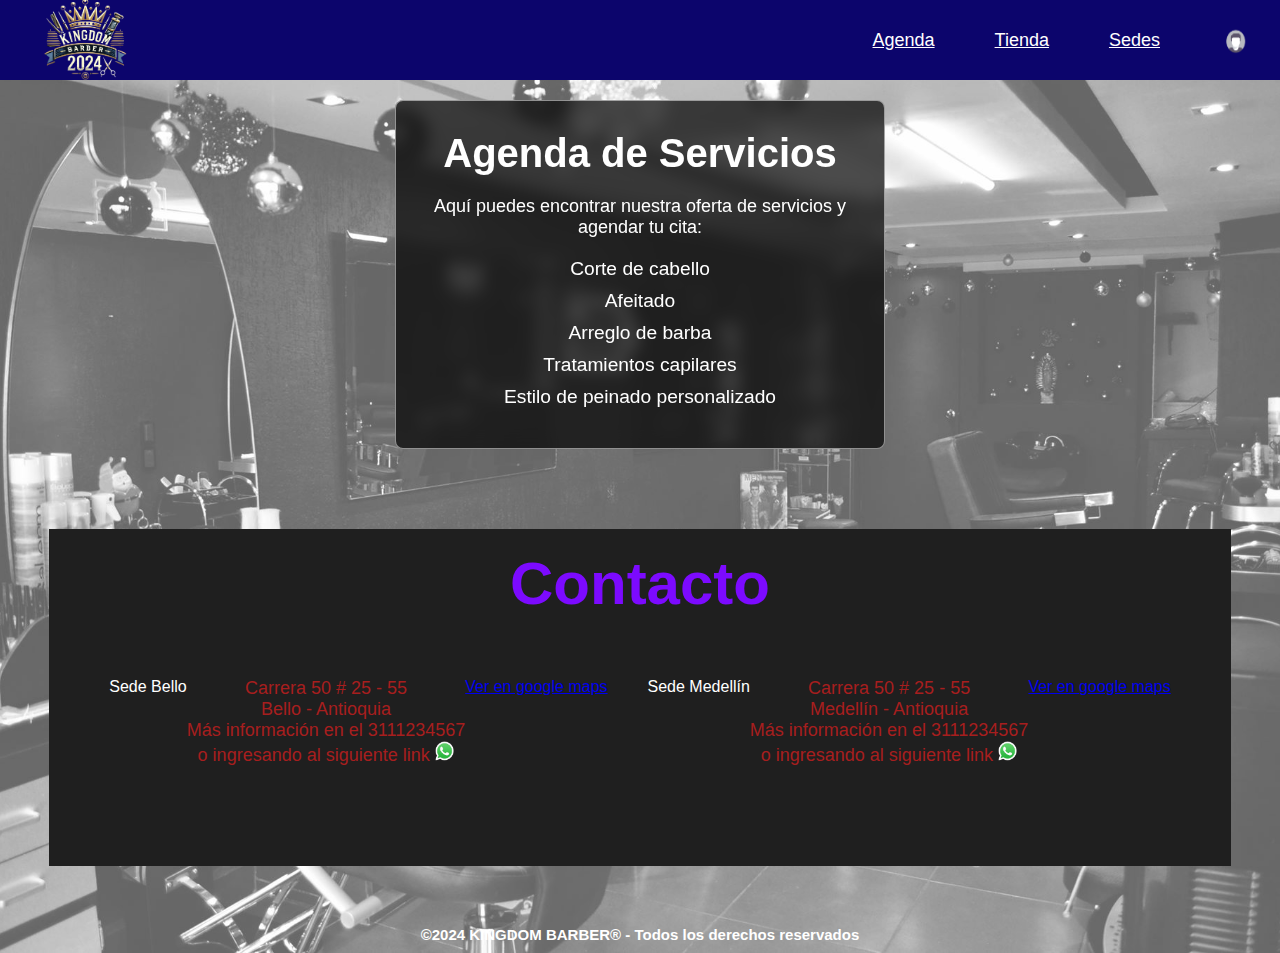
<file: agenda.html>
<!DOCTYPE html>
<html lang="es">

<head>
    <meta charset="UTF-8">
    <title>Agenda</title>
    <link rel="stylesheet" href="style.css">
    <link rel="stylesheet" href="agenda.css"> <!-- Vincula el nuevo CSS para la agenda -->
</head>

<body>


    <div class="head">
        <div class="logo">
            <a href="index.html"><img src="Logo barber.png" alt="Logo" width="90"></a>
        </div>
        <nav class="navbar">
            <a href="agenda.html">Agenda</a>
            <a href="tienda.html">Tienda</a>
            <a href="sedes.html">Sedes</a>
            <a href="iniciosesion.html"><img src="logoiniciosesion.png" alt="Inicio de sesión" width="30px" height="30px"></a>
        </nav>
    </div>

    <div class="wrapper agenda">
        <h2>Agenda de Servicios</h2>
        <p>Aquí puedes encontrar nuestra oferta de servicios y agendar tu cita:</p>
        <ul>
            <li>Corte de cabello</li>
            <li>Afeitado</li>
            <li>Arreglo de barba</li>
            <li>Tratamientos capilares</li>
            <li>Estilo de peinado personalizado</li>
        </ul>
    </div>

    <section class="content contacto">
        <h2 class="title">Contacto</h2>
        <article class="tabla">
            <div class="tabla sede">Sede Bello
                <p>Carrera 50 # 25 - 55<br>
                Bello - Antioquia<br>
                Más información en el 3111234567<br> o ingresando al siguiente link <img src="logowpp.png" alt="wpp" height="20px"></p>
                <a href="https://maps.app.goo.gl/a8fdgJpwzBUFhBH87">Ver en google maps</a>
            </div>
            <div class="tabla sede">Sede Medellín
                <p>Carrera 50 # 25 - 55<br>
                Medellín - Antioquia<br>
                Más información en el 3111234567<br> o ingresando al siguiente link <img src="logowpp.png" alt="wpp" height="20px"></p>
                <a href="https://maps.app.goo.gl/a8fdgJpwzBUFhBH87">Ver en google maps</a>
            </div>
        </article>
    </section>

    <footer class="final">
        <h3>©2024 KINGDOM BARBER® - Todos los derechos reservados</h3>
    </footer>

</body>

</html>
</file>
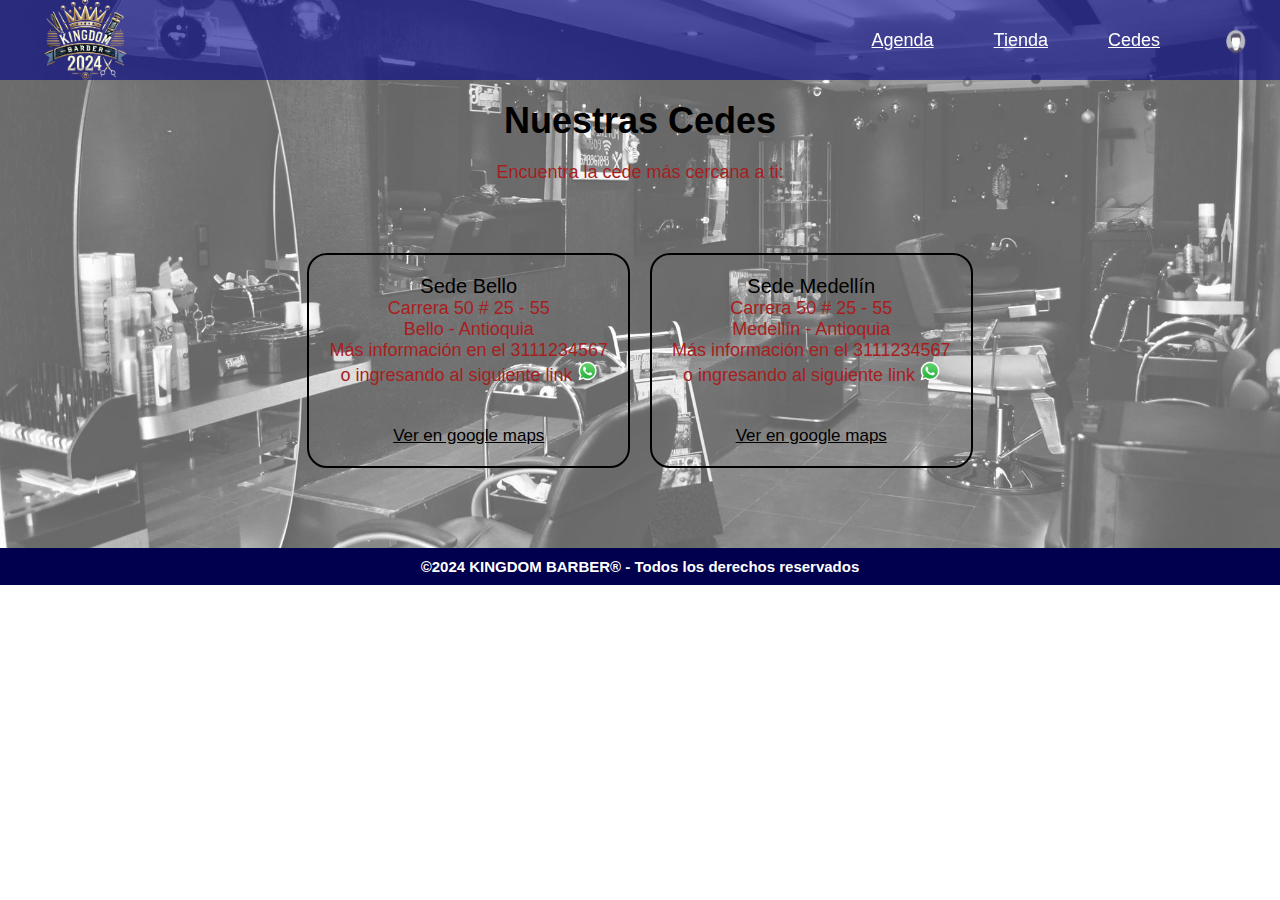
<file: cedes.html>
<!DOCTYPE html>
<html lang="es">

<head>
    <meta charset="UTF-8">
    <title>Cedes</title>
    <link rel="stylesheet" href="style.css">
    <link rel="stylesheet" href="cedes.css"> <!-- Vincula el nuevo CSS para Cedes -->
</head>

<body>

    <div class="head">
        <div class="logo">
            <a href="index.html"><img src="Logo barber.png" alt="Logo" width="90"></a>
        </div>
        <nav class="navbar">
            <a href="agenda.html">Agenda</a>
            <a href="tienda.html">Tienda</a>
            <a href="cedes.html">Cedes</a>
            <a href="iniciosesion.html"><img src="logoiniciosesion.png" alt="Inicio de sesión" width="30px" height="30px"></a>
        </nav>
    </div>

    <div class="wrapper cedes">
        <h2 class="title">Nuestras Cedes</h2>
        <p>Encuentra la cede más cercana a ti:</p>
        <article class="tabla">
            <div class="tabla sede">Sede Bello
                <p>Carrera 50 # 25 - 55<br>
                Bello - Antioquia<br>
                Más información en el 3111234567<br> o ingresando al siguiente link <img src="logowpp.png" alt="wpp" height="20px"></p>
                <a href="https://maps.app.goo.gl/a8fdgJpwzBUFhBH87">Ver en google maps</a>
            </div>
            <div class="tabla sede">Sede Medellín
                <p>Carrera 50 # 25 - 55<br>
                Medellín - Antioquia<br>
                Más información en el 3111234567<br> o ingresando al siguiente link <img src="logowpp.png" alt="wpp" height="20px"></p>
                <a href="https://maps.app.goo.gl/a8fdgJpwzBUFhBH87">Ver en google maps</a>
            </div>
        </article>
    </div>

    <footer class="final">
        <h3>©2024 KINGDOM BARBER® - Todos los derechos reservados</h3>
    </footer>

</body>

</html>
</file>
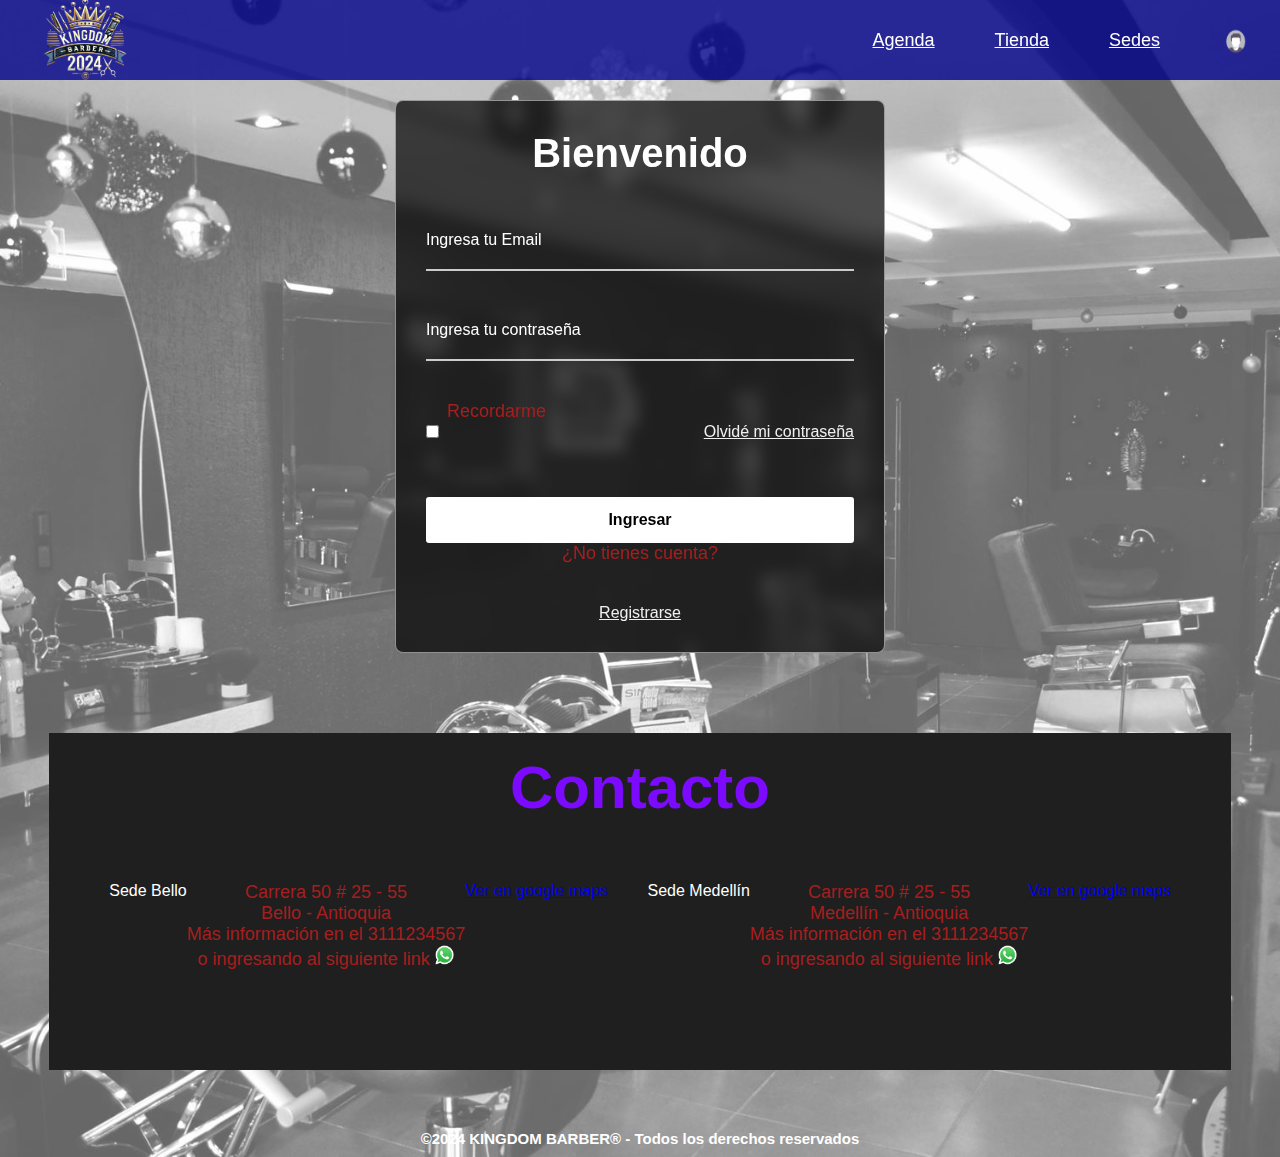
<file: iniciosesion.html>
<!DOCTYPE html>
<html lang="es">

<head>
    <meta charset="UTF-8">
    <title>Inicio de sesión</title>
    <link rel="stylesheet" href="style.css">
    <link rel="stylesheet" href="login.css">
</head>

<body>

    <div class="head">
        <div class="logo">
            <a href="index.html"><img src="Logo barber.png" alt="Logo" width="90"></a>
        </div>
        <nav class="navbar">
            <a href="agenda.html">Agenda</a>
            <a href="tienda.html">Tienda</a>
            <a href="sedes.html">Sedes</a>
            <a href="iniciosesion.html"><img src="logoiniciosesion.png" alt="Inicio de sesión" width="30px" height="30px"></a>
        </nav>
    </div>
    
    <div class="wrapper iniciosesion">
        <form action="#">
            <h2>Bienvenido</h2>
            <div class="input-field">
                <input type="text" required>
                <label>Ingresa tu Email</label>
            </div>
            <div class="input-field">
                <input type="password" required>
                <label>Ingresa tu contraseña</label>
            </div>
            <div class="forget">
                <label for="remember">
                    <input type="checkbox" id="remember">
                    <p>Recordarme</p>
                </label>
                <!-- Enlace actualizado para ir a la página de olvido de contraseña -->
                <a href="olvidoc.html">Olvidé mi contraseña</a>
            </div>
            <button type="submit">Ingresar</button>
            <div class="Registrarse">
                <p>¿No tienes cuenta?</p>
                <a href="registro.html">Registrarse</a>
            </div>
        </form>
    </div>

    <section class="content contacto" style="margin-top: 80px;">
        <h2 class="title">Contacto</h2>
        <article class="tabla">
            <div class="tabla sede">Sede Bello
                <p>Carrera 50 # 25 - 55<br>
                Bello - Antioquia<br>
                Más información en el 3111234567<br> o ingresando al siguiente link <img src="logowpp.png" alt="wpp" height="20px"></p>
                <a href="https://maps.app.goo.gl/a8fdgJpwzBUFhBH87">Ver en google maps</a>
            </div>
            <div class="tabla sede">Sede Medellín
                <p>Carrera 50 # 25 - 55<br>
                Medellín - Antioquia<br>
                Más información en el 3111234567<br> o ingresando al siguiente link <img src="logowpp.png" alt="wpp" height="20px"></p>
                <a href="https://maps.app.goo.gl/a8fdgJpwzBUFhBH87">Ver en google maps</a>
            </div>
        </article>
    </section>
    
    <footer class="final">
        <h3>©2024 KINGDOM BARBER® - Todos los derechos reservados</h3>
    </footer>

</body>

</html>
</file>
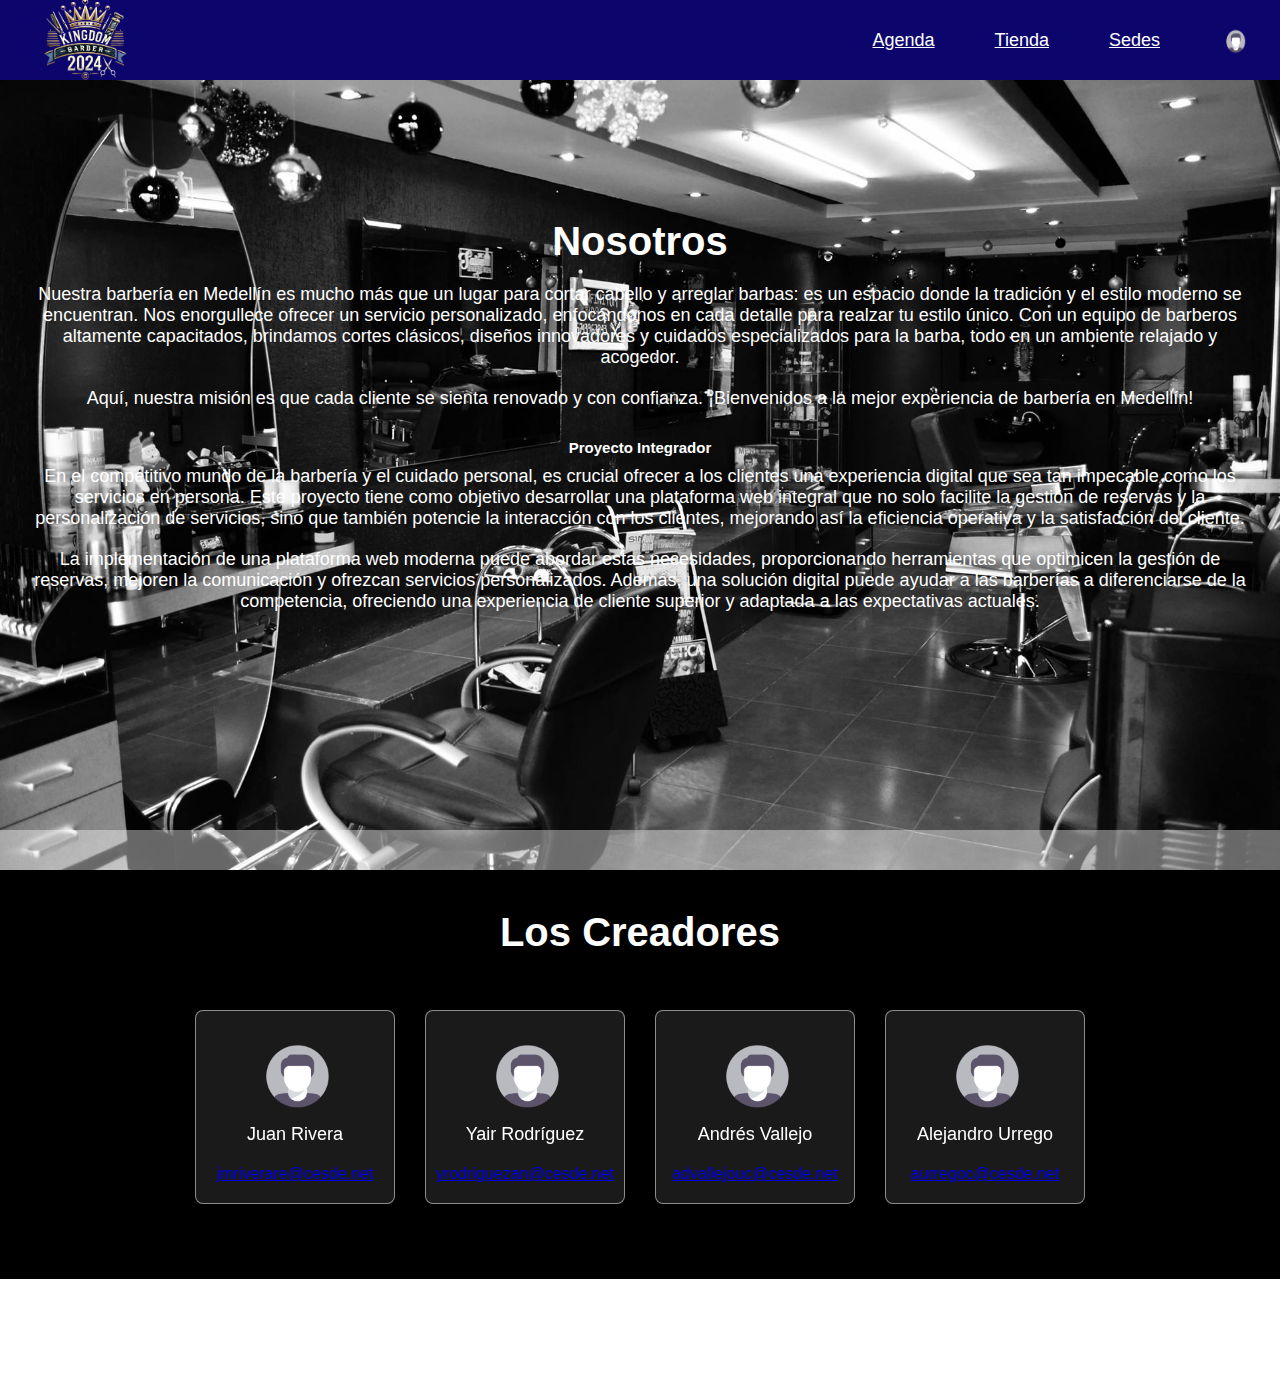
<file: nosotros.html>
<!DOCTYPE html>
<html lang="es">

<head>
    <meta charset="UTF-8">
    <title>Nosotros</title>
    <link rel="stylesheet" href="style.css">
    <link rel="stylesheet" href="nosotros.css">
</head>

<body>
    <div class="head">
        <div class="logo">
            <a href="index.html"><img src="Logo barber.png" alt="Logo" width="90"></a>
        </div>
        <nav class="navbar">
            <a href="agenda.html">Agenda</a>
            <a href="tienda.html">Tienda</a>
            <a href="sedes.html">Sedes</a>
            <a href="iniciosesion.html"><img src="logoiniciosesion.png" alt="Inicio de sesión" width="30px" height="30px"></a>
        </nav>
    </div>

    <header class="content nosotros">
        <h2 class="title">Nosotros</h2>
        <p>Nuestra barbería en Medellín es mucho más que un lugar para cortar cabello y arreglar barbas: es un espacio donde la tradición y el estilo moderno se encuentran. Nos enorgullece ofrecer un servicio personalizado, enfocándonos en cada detalle para realzar tu estilo único. Con un equipo de barberos altamente capacitados, brindamos cortes clásicos, diseños innovadores y cuidados especializados para la barba, todo en un ambiente relajado y acogedor.</p>
        <p>Aquí, nuestra misión es que cada cliente se sienta renovado y con confianza. ¡Bienvenidos a la mejor experiencia de barbería en Medellín!</p>

        <h3 class="subtitle">Proyecto Integrador</h3>
        <p>En el competitivo mundo de la barbería y el cuidado personal, es crucial ofrecer a los clientes una experiencia digital que sea tan impecable como los servicios en persona. Este proyecto tiene como objetivo desarrollar una plataforma web integral que no solo facilite la gestión de reservas y la personalización de servicios, sino que también potencie la interacción con los clientes, mejorando así la eficiencia operativa y la satisfacción del cliente.</p>
        <p>La implementación de una plataforma web moderna puede abordar estas necesidades, proporcionando herramientas que optimicen la gestión de reservas, mejoren la comunicación y ofrezcan servicios personalizados. Además, una solución digital puede ayudar a las barberías a diferenciarse de la competencia, ofreciendo una experiencia de cliente superior y adaptada a las expectativas actuales.</p>
    </header>

    <section class="content creadores">
        <h2 class="title">Los Creadores</h2>
        <div class="tabla">
            <div class="tabla sede creador">
                <img src="logoiniciosesion.png" alt="Creador 1" class="creador-img">
                <p>Juan Rivera</p>
                <a href="mailto:jmriverare@cesde.net">jmriverare@cesde.net</a>
            </div>
            <div class="tabla sede creador">
                <img src="logoiniciosesion.png" alt="Creador 2" class="creador-img">
                <p>Yair Rodríguez</p>
                <a href="mailto:yrodriguezan@cesde.net">yrodriguezan@cesde.net</a>
            </div>
            <div class="tabla sede creador">
                <img src="logoiniciosesion.png" alt="Creador 3" class="creador-img">
                <p>Andrés Vallejo</p>
                <a href="mailto:advallejouc@cesde.net">advallejouc@cesde.net</a>
            </div>
            <div class="tabla sede creador">
                <img src="logoiniciosesion.png" alt="Creador 4" class="creador-img">
                <p>Alejandro Urrego</p>
                <a href="mailto:aurregoc@cesde.net">aurregoc@cesde.net</a>
            </div>
        </div>
    </section>

    <footer class="final">
        <h3>©2024 KINGDOM BARBER® - Todos los derechos reservados</h3>
    </footer>
</body>

</html>
</file>
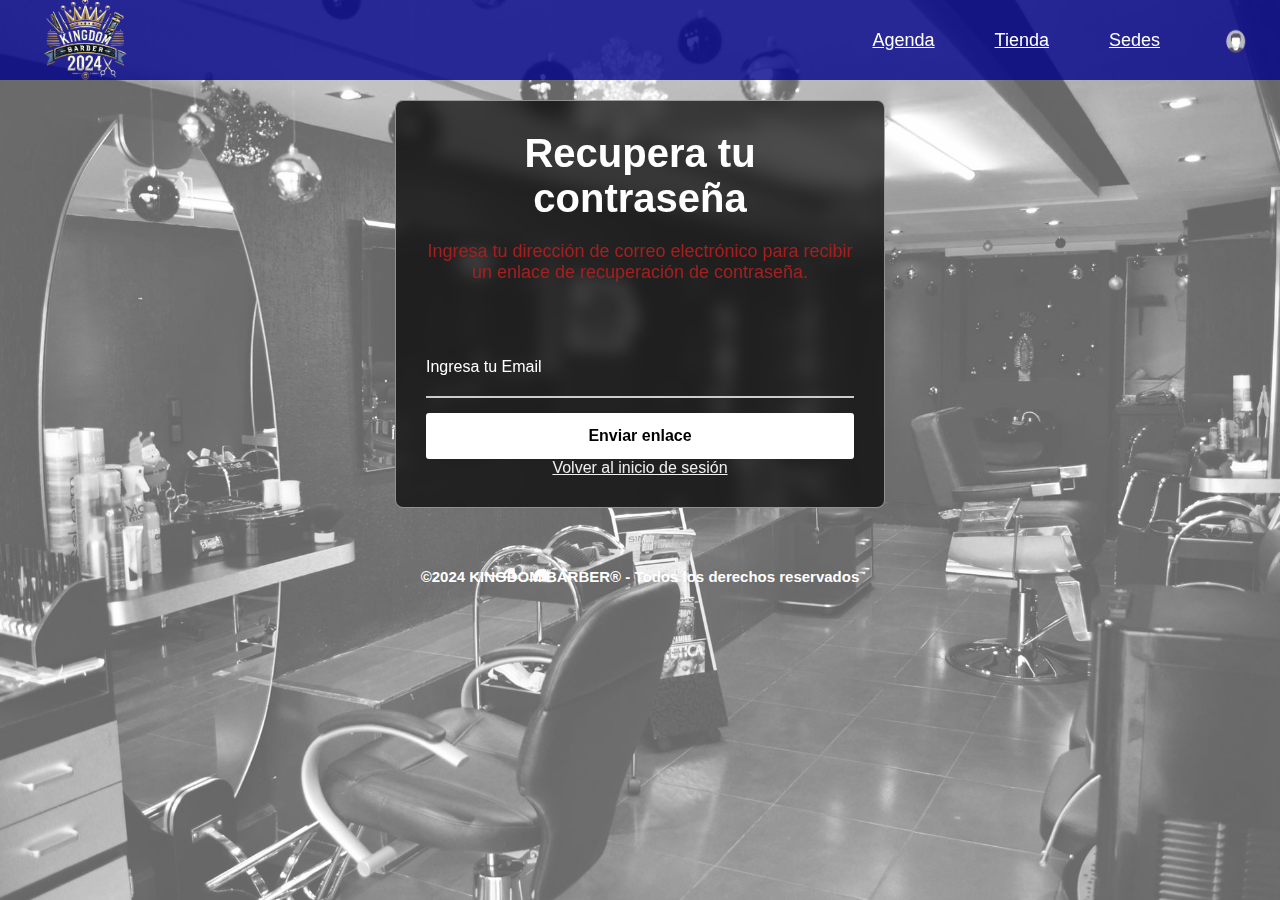
<file: olvidoc.html>
<!DOCTYPE html>
<html lang="es">

<head>
    <meta charset="UTF-8">
    <title>Recuperar Contraseña</title>
    <link rel="stylesheet" href="style.css">
    <link rel="stylesheet" href="login.css">
</head>

<body>

    <div class="head">
        <div class="logo">
            <a href="index.html"><img src="Logo barber.png" alt="Logo" width="90"></a>
        </div>
        <nav class="navbar">
            <a href="agenda.html">Agenda</a>
            <a href="tienda.html">Tienda</a>
            <a href="sedes.html">Sedes</a>
            <a href="iniciosesion.html"><img src="logoiniciosesion.png" alt="Inicio de sesión" width="30px" height="30px"></a>
        </nav>
    </div>
    
    <div class="wrapper recuperar-contraseña">
        <form action="#">
            <h2>Recupera tu contraseña</h2>
            <p>Ingresa tu dirección de correo electrónico para recibir un enlace de recuperación de contraseña.</p>
            <div class="input-field">
                <input type="email" required>
                <label>Ingresa tu Email</label>
            </div>
            <button type="submit">Enviar enlace</button>
            <div class="back-to-login">
                <a href="iniciosesion.html">Volver al inicio de sesión</a>
            </div>
        </form>
    </div>
    
    <footer class="final">
        <h3>©2024 KINGDOM BARBER® - Todos los derechos reservados</h3>
    </footer>

</body>

</html>
</file>
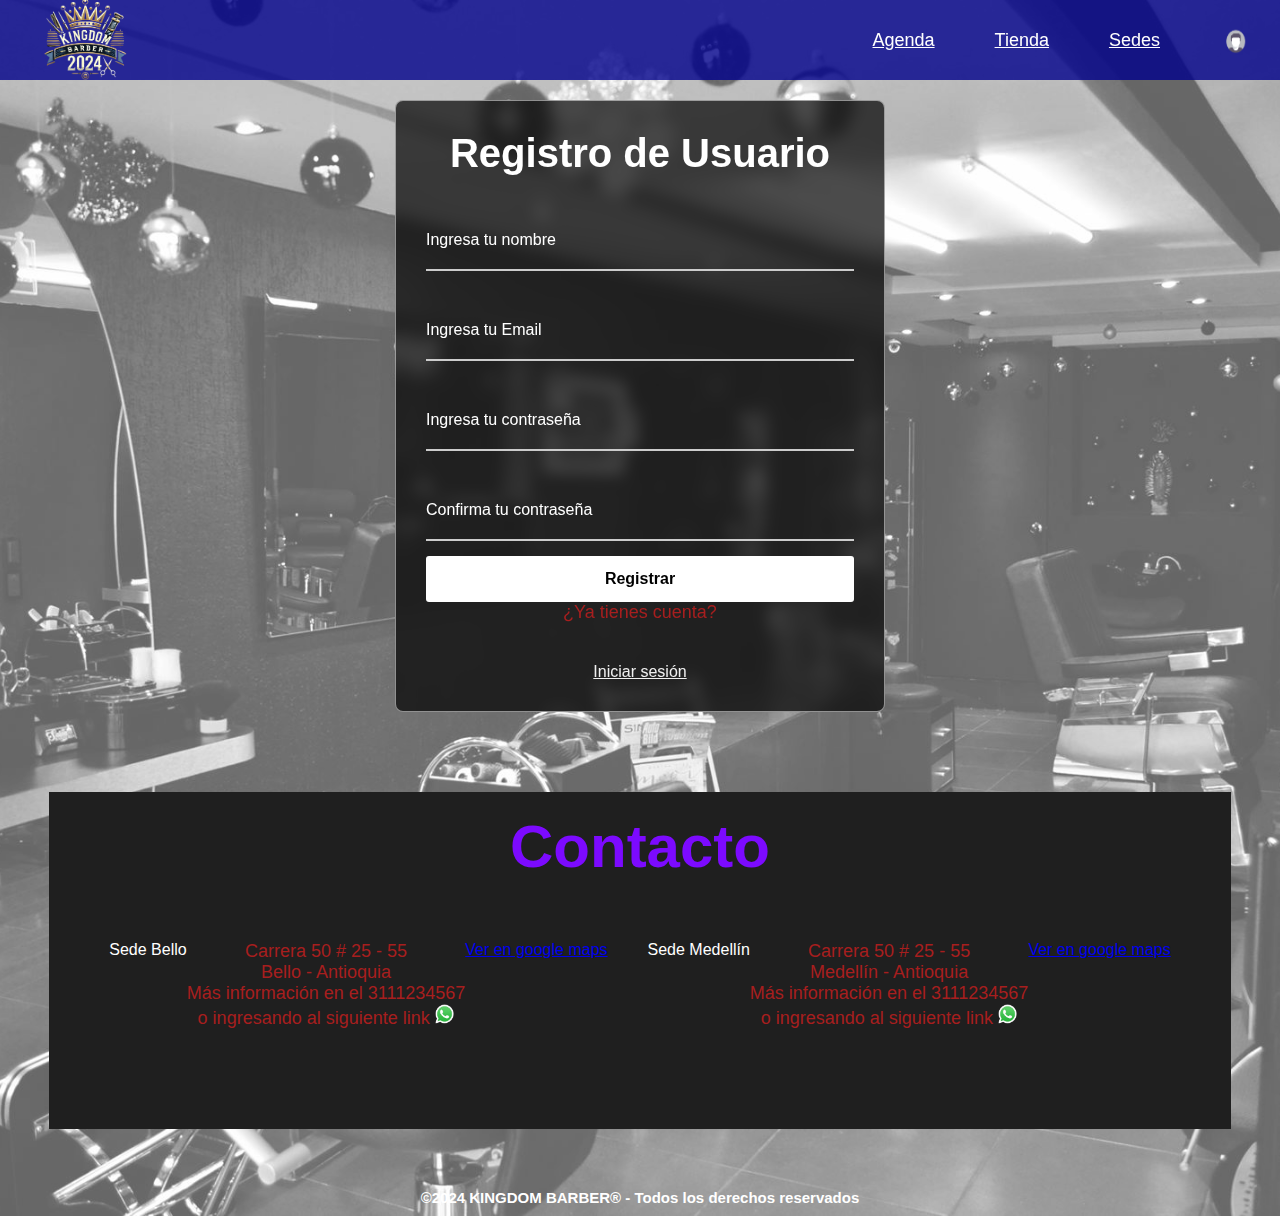
<file: registro.html>
<!DOCTYPE html>
<html lang="es">

<head>
    <meta charset="UTF-8">
    <title>Registro de Usuario</title>
    <link rel="stylesheet" href="style.css">
    <link rel="stylesheet" href="registro.css"> <!-- Ahora vincula el nuevo CSS para el registro -->
</head>

<body>

    <div class="head">
        <div class="logo">
            <a href="index.html"><img src="Logo barber.png" alt="Logo" width="90"></a>
        </div>
        <nav class="navbar">
            <a href="agenda.html">Agenda</a>
            <a href="tienda.html">Tienda</a>
            <a href="sedes.html">Sedes</a>
            <a href="iniciosesion.html"><img src="logoiniciosesion.png" alt="Inicio de sesión" width="30px" height="30px"></a>
        </nav>
    </div>

    <div class="wrapper registro">
        <form action="#">
            <h2>Registro de Usuario</h2>
            <div class="input-field">
                <input type="text" required>
                <label>Ingresa tu nombre</label>
            </div>
            <div class="input-field">
                <input type="email" required>
                <label>Ingresa tu Email</label>
            </div>
            <div class="input-field">
                <input type="password" required>
                <label>Ingresa tu contraseña</label>
            </div>
            <div class="input-field">
                <input type="password" required>
                <label>Confirma tu contraseña</label>
            </div>
            <button type="submit">Registrar</button>
            <div class="IniciarSesion">
                <p>¿Ya tienes cuenta?</p>
                <a href="iniciosesion.html">Iniciar sesión</a>
            </div>
        </form>
    </div>

    <section class="content contacto" style="margin-top: 80px;"> <!-- Espacio agregado aquí -->
        <h2 class="title">Contacto</h2>
        <article class="tabla">
            <div class="tabla sede">Sede Bello
                <p>Carrera 50 # 25 - 55<br>
                Bello - Antioquia<br>
                Más información en el 3111234567<br> o ingresando al siguiente link <img src="logowpp.png" alt="wpp" height="20px"></p>
                <a href="https://maps.app.goo.gl/a8fdgJpwzBUFhBH87">Ver en google maps</a>
            </div>
            <div class="tabla sede">Sede Medellín
                <p>Carrera 50 # 25 - 55<br>
                Medellín - Antioquia<br>
                Más información en el 3111234567<br> o ingresando al siguiente link <img src="logowpp.png" alt="wpp" height="20px"></p>
                <a href="https://maps.app.goo.gl/a8fdgJpwzBUFhBH87">Ver en google maps</a>
            </div>
        </article>
    </section>

    <footer class="final">
        <h3>©2024 KINGDOM BARBER® - Todos los derechos reservados</h3>
    </footer>

</body>

</html>
</file>
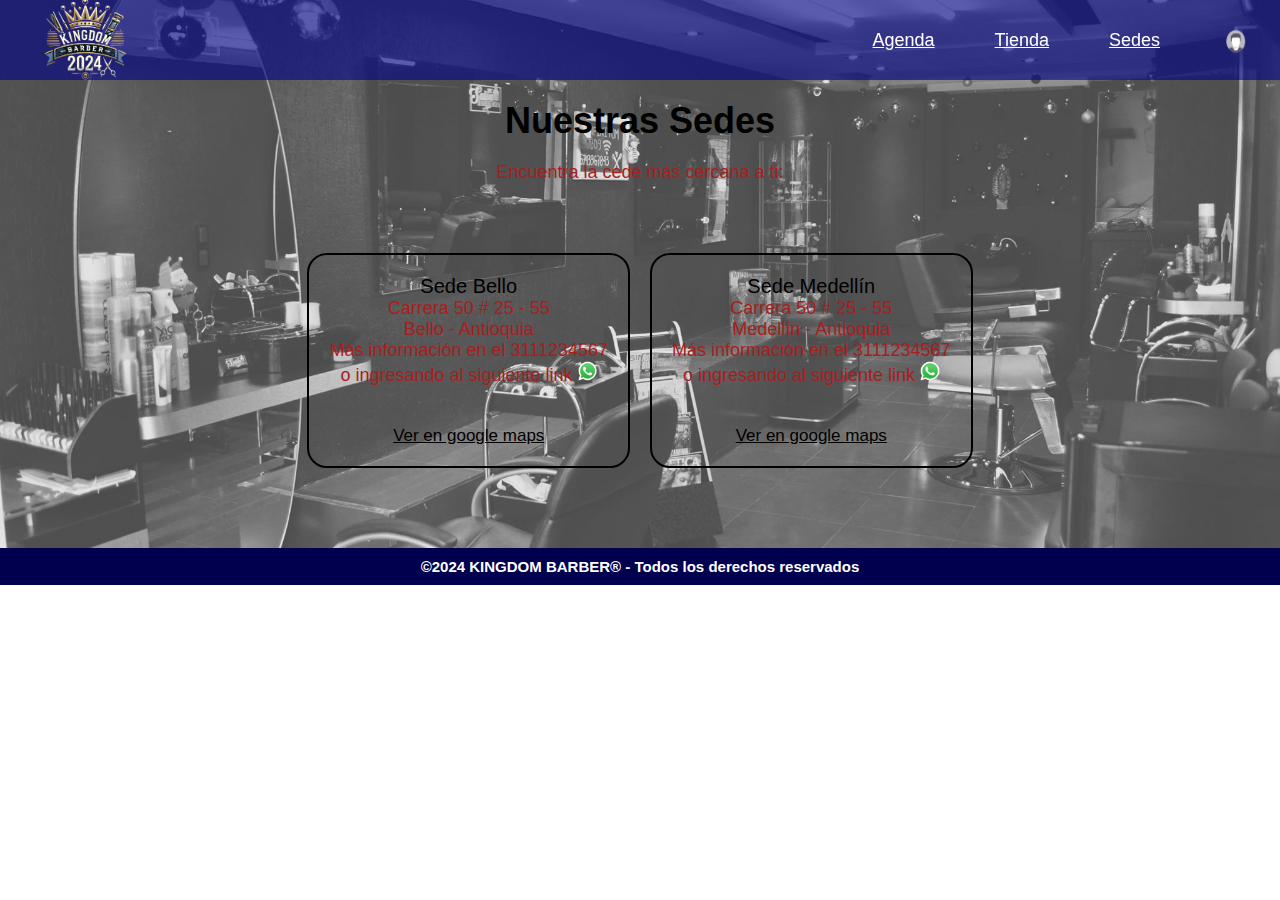
<file: sedes.html>
<!DOCTYPE html>
<html lang="es">

<head>
    <meta charset="UTF-8">
    <title>Cedes</title>
    <link rel="stylesheet" href="style.css">
    <link rel="stylesheet" href="sedes.css"> <!-- Vincula el nuevo CSS para Cedes -->
</head>

<body>

    <div class="head">
        <div class="logo">
            <a href="index.html"><img src="Logo barber.png" alt="Logo" width="90"></a>
        </div>
        <nav class="navbar">
            <a href="agenda.html">Agenda</a>
            <a href="tienda.html">Tienda</a>
            <a href="sedes.html">Sedes</a>
            <a href="iniciosesion.html"><img src="logoiniciosesion.png" alt="Inicio de sesión" width="30px" height="30px"></a>
        </nav>
    </div>

    <div class="wrapper sedes">
        <h2 class="title">Nuestras Sedes</h2>
        <p>Encuentra la cede más cercana a ti:</p>
        <article class="tabla">
            <div class="tabla sede">Sede Bello
                <p>Carrera 50 # 25 - 55<br>
                Bello - Antioquia<br>
                Más información en el 3111234567<br> o ingresando al siguiente link <img src="logowpp.png" alt="wpp" height="20px"></p>
                <a href="https://maps.app.goo.gl/a8fdgJpwzBUFhBH87">Ver en google maps</a>
            </div>
            <div class="tabla sede">Sede Medellín
                <p>Carrera 50 # 25 - 55<br>
                Medellín - Antioquia<br>
                Más información en el 3111234567<br> o ingresando al siguiente link <img src="logowpp.png" alt="wpp" height="20px"></p>
                <a href="https://maps.app.goo.gl/a8fdgJpwzBUFhBH87">Ver en google maps</a>
            </div>
        </article>
    </div>

    <footer class="final">
        <h3>©2024 KINGDOM BARBER® - Todos los derechos reservados</h3>
    </footer>

</body>

</html>
</file>
<file: style.css>
body, h1, h2, h3, p, a, img, div {
    font-size: 100%;
    vertical-align: baseline;
    margin: 0;
    padding: 0;
    border: 0;
}

body {
    text-align: center;
    font-family: Arial;
}


.head {
    display: flex;
    justify-content: space-between;
    align-items: center;
    background-color: #0c056c; /* Ajustado la opacidad a 0.6 */
    height: 80px; /* Altura de la barra de navegación */
    position: fixed; /* Para que quede quieto arriba */
    width: 100%;
    z-index: 100; /* Entre mas alto el numero mas importante es, es decir, va primero frente a todo */
}

.logo {
    margin: 0 40px; /* Ajustar márgenes para que sean más uniformes */
}

.navbar {
    display: flex;
}

.navbar a {
    font-size: 18px;
    align-items: center;
    display: flex;
    padding: 16px 30px; /* Ajustado el padding */
    color: rgb(255, 255, 255);
    transition: background 0.3s; /* Transición suave para el hover */
}

.navbar a:hover {
    color: rgb(86, 159, 255); 
    align-items: center;
    transform: scale(1.2);
    transition: 0.2s;
}

.redessociales{
    position: fixed;
    z-index: 999;
    bottom: 20px;
    right: 20px;
}

.redessociales img{
    padding: 8px;
}

.redessociales img:hover{
    transform: scale(1.1);
}

.nosotros {
    display: flex;
    background: url(Fondobarberia1.jpg) center;
    background-size: cover;
    min-height: 90vh !important;
    justify-content: center;
    align-items: center;
    padding: 30px;
    background-attachment: fixed;
}

.title {
    margin-bottom: 20px;
    font-size: 60px;
    font-weight: 600;
    color: rgb(124, 10, 255);
}

p {
    margin-bottom: 40px;
    font-size: 18px;
    color: rgb(167, 30, 30);
}

.content {
    display: flex;
    flex-direction: column;
}

.tienda {
    background: #1f1f1f49;
    padding: 50px;
    justify-content: center;
    align-items: center;
}
/* .info h1 {
    background-color: aqua;
}

.info p {
    background-color: aqua;
} */

.content1 {
    background-color: #272727fd;
}


.tiposdecorte {
    display: flex;
    background-attachment: fixed;
    background-image: url(Fondobarberia1.jpg);
    background-size: cover;
    justify-content: center;
}

.mapa {
    display: flex;
}

.contacto {
    display: flex;
    background: #1f1f1f;
    padding: 20px;
    align-items: center;
}

.sedes {
    background: #1f1f1f49;
    padding: 50px;
    justify-content: center;
    align-items: center;
}

.tabla{
    display: flex;
    margin: 20px;
    justify-content: space-around;
}

.footer {
    color: #ffffff;
}

h3 {
    color: #ffffff;
    font-size: 15px;
    padding: 10px;
}

.contenedor {
    display: flex; 
    flex-wrap: wrap; 
    justify-content: space-around; 
    padding: 20px;
}

.tarjeta { 
    width: 300px; 
    margin: 10px; 
    border: 1px solid #414141; 
    padding: 20px; 
    border-radius: 5px; 
    box-shadow: 0 2px 5px rgba(0, 0, 0, 0.459); 
}

.tarjeta img {
    width: 100%; 
    height: auto; 
    display: block; 
    border-radius: 5px 5px 0 0;
    box-shadow: 0 2px 5px rgba(0, 0, 0, 0.459); 
}

.tarjeta h3 {
    color: #1f1f1f;
    margin-top: 10px; 
}

.tarjeta p {
    color: #1f1f1f;
    font-size: 0.9em; 
    line-height: 1.5; 
}
</file>
<file: agenda.css>
* {
    margin: 0;
    padding: 0;
    box-sizing: border-box;
    font-family: sans-serif;
}

body {
    width: 100%;
    display: flex;
    flex-direction: column;
    align-items: center;
    justify-content: flex-start;
    min-height: 100vh;
    padding: 0 10px;
    color: white;
    position: relative;
}

body::before {
    content: "";
    position: absolute;
    width: 100%;
    height: 100%;
    background: url(Fondobarberia1.jpg) center;
    background-size: cover;
    opacity: 0.6;
    z-index: -1;
}

.wrapper.agenda {
    width: 490px;
    border-radius: 8px;
    padding: 30px;
    text-align: center;
    border: 1px solid #ffffff80;
    backdrop-filter: blur(8px);
    margin-top: 100px; /* Espacio superior */
    background: rgba(0, 0, 0, 0.7);
}

.wrapper.agenda h2 {
    font-size: 2.5rem;
    margin-bottom: 20px;
    color: #fff;
}

.wrapper.agenda p {
    margin-bottom: 20px;
    color: #fff;
}

.wrapper.agenda ul {
    list-style-type: none;
    padding: 0;
}

.wrapper.agenda ul li {
    margin: 10px 0;
    color: #fff;
    font-size: 1.2rem;
}

.content.contacto {
    margin-top: 80px; /* Espacio arriba del contacto */
}

.final {
    text-align: center;
    margin-top: 50px;
    color: white;
}
</file>
<file: cedes.css>
body {
    margin: 0; /* Eliminar margen predeterminado del body */
    overflow: hidden; /* Evitar el desplazamiento de fondo */
}

.head {
    position: fixed; /* Mantener la barra de navegación en la parte superior */
    top: 0; /* Asegurar que esté en la parte superior */
    left: 0; /* Asegurar que esté alineada a la izquierda */
    right: 0; /* Asegurar que esté alineada a la derecha */
    z-index: 100; /* Mantener la barra encima del resto del contenido */
    background-color: rgba(0, 0, 139, 0.6); /* Fondo semitransparente */
}

.wrapper.cedes {
    display: flex;
    flex-direction: column;
    justify-content: center;
    align-items: center;
    padding: 100px 20px 50px; /* Espacio arriba para evitar superposición con la barra de navegación */
    color: rgb(0, 0, 0); /* Color de texto negro */
    position: relative; /* Necesario para el pseudo-elemento */
    z-index: 1; /* Mantener el contenido encima del fondo */
}

.wrapper.cedes::before {
    content: "";
    position: absolute;
    top: 0;
    left: 0;
    right: 0;
    bottom: 0;
    background: url(Fondobarberia1.jpg) center; /* Imagen de fondo */
    background-size: cover;
    opacity: 0.6; /* Ajustar la opacidad aquí */
    z-index: -1; /* Colocar detrás del contenido */
}

.title {
    margin-bottom: 20px;
    font-size: 36px;
    font-weight: 600;
    color: rgb(0, 0, 0); /* Título en negro */
}

.tabla {
    display: flex;
    flex-direction: row;
    justify-content: space-between;
    margin-top: 20px; /* Añadir margen superior */
}

.tabla .sede {
    flex-direction: column;
    border: #000000 2px solid; /* Cambiar borde a negro */
    border-radius: 20px;
    font-size: 20px;
    color: #000000; /* Texto en negro */
    padding: 20px;
    margin: 10px; /* Añadir margen entre las cedes */
}

.tabla .sede a {
    color: #000000; /* Enlaces en negro */
    font-size: 17px;
}

.tabla .sede:hover {
    background: #00000010; /* Fondo al pasar el ratón en negro */
}

.final {
    background-color: rgb(0, 0, 78);
    position: relative; /* Asegurar que el footer se mantenga al final */
    width: 100%; /* Asegurar que el footer ocupe el ancho completo */
}

h3 {
    color: #ffffff;
    font-size: 15px;
    padding: 10px;
    margin: 0; /* Eliminar margen predeterminado */
}
</file>
<file: login.css>
* {
    margin: 0;
    padding: 0;
    box-sizing: border-box;
    font-family: sans-serif;
}

body {
    width: 100%;
    display: flex;
    flex-direction: column; /* Mantener columna para apilar elementos */
    align-items: center;
    justify-content: flex-start; /* Cambiar a flex-start para que no esté centrado verticalmente */
    min-height: 100vh; /* Asegúrate de que esto tenga un ; al final */
    padding: 0 10px;
    color: white;
    position: relative; /* Para manejar el pseudo-elemento del fondo */
}

body::before {
    content: "";
    position: absolute;
    width: 100%;
    height: 100%;
    background: url(Fondobarberia1.jpg) center; /* Ajustar la posición */
    background-size: cover;
    opacity: 0.6; /* Cambia este valor para ajustar la opacidad */
    z-index: -1; /* Asegura que esté detrás del contenido */
}

.head {
    width: 100%; /* Asegúrate de que ocupe el ancho completo */
    display: flex;
    justify-content: space-between; /* Para alinear el logo y la navbar */
    align-items: center; /* Centra verticalmente los elementos */
    position: fixed; /* Mantener la cabecera fija */
    top: 0; /* Posición en la parte superior */
    height: 80px; /* Asegúrate de que la altura sea suficiente */
    z-index: 100; /* Asegura que esté por encima del contenido */
    background: rgba(0, 0, 139, 0.8); /* Fondo semitransparente para mejorar la legibilidad */
}

.wrapper {
    width: 490px;
    border-radius: 8px;
    padding: 30px;
    text-align: center;
    border: 1px solid #ffffff80;
    backdrop-filter: blur(8px);
    margin-top: 100px; /* Ajustar para que no se superponga a la barra de navegación */
    background: rgba(0, 0, 0, 0.7); /* Fondo oscuro semi-transparente para el formulario */
}

form {
    display: flex;
    flex-direction: column;
}

h2 {
    font-size: 2.5rem;
    margin-bottom: 20px;
    color: #fff;
}

.input-field {
    position: relative;
    border-bottom: 2px solid #ccc;
    margin: 15px 0;
}

.input-field label {
    position: absolute;
    color: #fff;
    top: 50%;
    left: 0;
    transform: translateY(-50%);
    font-size: 16px;
    pointer-events: none;
    transition: 0.15s ease;
}

.input-field input {
    width: 100%;
    padding: 20px; /* Ajustar el padding para que no sea demasiado */
    color: #fff;
    background: transparent;
    border: none;
    outline: none;
    font-size: 16px;
}

.input-field input:focus ~ label,
.input-field input:valid ~ label {
    font-size: 0.8rem;
    top: 10px;
    transform: translateY(-120%);
}

.forget {
    display: flex;
    align-items: center;
    justify-content: space-between;
    margin: 25px 0 35px 0;
    color: #fff;
}

#remember {
    accent-color: #fff;
}

.forget label {
    display: flex;
    align-items: center;
}

.forget label p {
    margin-left: 8px;
}

.wrapper a {
    color: #efefef;
    text-decoration: underline;
}

button {
    background: #fff;
    color: #000;
    font-weight: 600;
    border: none;
    padding: 12px 20px;
    cursor: pointer;
    border-radius: 3px;
    font-size: 16px;
    border: 2px solid transparent;
    transition: 0.3s ease;
}

.content.contacto {
    margin-top: 80px; /* Ajusta este valor según el espacio que desees */
}


.final {
    text-align: center; /* Centra el texto en el footer */
    margin-top: 50px; /* Espacio arriba del footer */
    color: white; /* Asegúrate de que el color sea visible */
}

@media (max-width: 600px) {
    .wrapper {
        width: 90%; /* Ancho más estrecho en móviles */
        padding: 20px;
    }
}
</file>
<file: nosotros.css>
* {
    margin: 0;
    padding: 0;
    box-sizing: border-box;
}

body {
    width: 100%;
    display: flex;
    flex-direction: column;
    align-items: center;
    justify-content: flex-start;
    min-height: 100vh;
}

body::before {
    content: "";
    position: absolute;
    width: 100%;
    height: 100%;
    background: url(Fondobarberia1.jpg) center;
    background-size: cover;
    opacity: 0.6;
    z-index: -1;
}

.content {
    width: 100%;
    text-align: center;
    margin: 20px 0;
    position: relative;
}

.content h2.title {
    font-size: 2.5rem;
    color: white;
    margin-bottom: 20px;
}

.content p {
    color: white;
    margin-bottom: 20px;
}

.creadores {
    background-color: black; /* Fondo negro para la sección de creadores */
    padding: 40px 0; /* Espaciado superior e inferior */
}

.tabla {
    display: flex;
    flex-wrap: wrap;
    justify-content: center;
}

.tabla.sede {
    width: 200px; /* Ancho del cuadro */
    margin: 15px; /* Espaciado entre cuadros */
    padding: 20px;
    background: rgba(255, 255, 255, 0.1); /* Fondo blanco translúcido para los bloques */
    border-radius: 8px;
    border: 1px solid #ffffff80;
    backdrop-filter: blur(8px);
    text-align: center;
    transition: background-color 0.3s; /* Efecto de transición */
    color: white; /* Texto en blanco */
}

.tabla.sede:hover {
    background-color: rgba(255, 255, 255, 0.2); /* Mantener un fondo claro al pasar el ratón */
}

.tabla.sede img {
    width: 100px; /* Ajustar el tamaño de la imagen */
    margin-bottom: 10px;
}

.final {
    text-align: center;
    margin-top: 50px;
    color: white;
}
</file>
<file: registro.css>
* {
    margin: 0;
    padding: 0;
    box-sizing: border-box;
    font-family: sans-serif;
}

body {
    width: 100%;
    display: flex;
    flex-direction: column; /* Mantener columna para apilar elementos */
    align-items: center;
    justify-content: flex-start; /* Cambiar a flex-start para que no esté centrado verticalmente */
    min-height: 100vh; /* Asegúrate de que esto tenga un ; al final */
    padding: 0 10px;
    color: white;
    position: relative; /* Para manejar el pseudo-elemento del fondo */
}

body::before {
    content: "";
    position: absolute;
    width: 100%;
    height: 100%;
    background: url(Fondobarberia1.jpg) center; /* Ajustar la posición */
    background-size: cover;
    opacity: 0.6; /* Cambia este valor para ajustar la opacidad */
    z-index: -1; /* Asegura que esté detrás del contenido */
}

.head {
    width: 100%; /* Asegúrate de que ocupe el ancho completo */
    display: flex;
    justify-content: space-between; /* Para alinear el logo y la navbar */
    align-items: center; /* Centra verticalmente los elementos */
    position: fixed; /* Mantener la cabecera fija */
    top: 0; /* Posición en la parte superior */
    height: 80px; /* Asegúrate de que la altura sea suficiente */
    z-index: 100; /* Asegura que esté por encima del contenido */
    background: rgba(0, 0, 139, 0.8); /* Fondo semitransparente para mejorar la legibilidad */
}

.wrapper {
    width: 490px;
    border-radius: 8px;
    padding: 30px;
    text-align: center;
    border: 1px solid #ffffff80;
    backdrop-filter: blur(8px);
    margin-top: 100px; /* Ajustar para que no se superponga a la barra de navegación */
    background: rgba(0, 0, 0, 0.7); /* Fondo oscuro semi-transparente para el formulario */
}

form {
    display: flex;
    flex-direction: column;
}

h2 {
    font-size: 2.5rem;
    margin-bottom: 20px;
    color: #fff;
}

.input-field {
    position: relative;
    border-bottom: 2px solid #ccc;
    margin: 15px 0;
}

.input-field label {
    position: absolute;
    color: #fff;
    top: 50%;
    left: 0;
    transform: translateY(-50%);
    font-size: 16px;
    pointer-events: none;
    transition: 0.15s ease;
}

.input-field input {
    width: 100%;
    padding: 20px; /* Ajustar el padding para que no sea demasiado */
    color: #fff;
    background: transparent;
    border: none;
    outline: none;
    font-size: 16px;
}

.input-field input:focus ~ label,
.input-field input:valid ~ label {
    font-size: 0.8rem;
    top: 10px;
    transform: translateY(-120%);
}

.wrapper a {
    color: #efefef;
    text-decoration: underline;
}

button {
    background: #fff;
    color: #000;
    font-weight: 600;
    border: none;
    padding: 12px 20px;
    cursor: pointer;
    border-radius: 3px;
    font-size: 16px;
    border: 2px solid transparent;
    transition: 0.3s ease;
}

.content.contacto {
    margin-top: 80px; /* Ajusta este valor según el espacio que desees */
}


.final {
    text-align: center; /* Centra el texto en el footer */
    margin-top: 50px; /* Espacio arriba del footer */
    color: white; /* Asegúrate de que el color sea visible */
}

@media (max-width: 600px) {
    .wrapper {
        width: 90%; /* Ancho más estrecho en móviles */
        padding: 20px;
    }
}
</file>
<file: sedes.css>
body {
    margin: 0; /* Eliminar margen predeterminado del body */
    overflow: hidden; /* Evitar el desplazamiento de fondo */
}

.head {
    position: fixed; /* Mantener la barra de navegación en la parte superior */
    top: 0; /* Asegurar que esté en la parte superior */
    left: 0; /* Asegurar que esté alineada a la izquierda */
    right: 0; /* Asegurar que esté alineada a la derecha */
    z-index: 100; /* Mantener la barra encima del resto del contenido */
    background-color: rgba(0, 0, 139, 0.6); /* Fondo semitransparente */
}

.wrapper.sedes {
    display: flex;
    flex-direction: column;
    justify-content: center;
    align-items: center;
    padding: 100px 20px 50px; /* Espacio arriba para evitar superposición con la barra de navegación */
    color: rgb(0, 0, 0); /* Color de texto negro */
    position: relative; /* Necesario para el pseudo-elemento */
    z-index: 1; /* Mantener el contenido encima del fondo */
}

.wrapper.sedes::before {
    content: "";
    position: absolute;
    top: 0;
    left: 0;
    right: 0;
    bottom: 0;
    background: url(Fondobarberia1.jpg) center; /* Imagen de fondo */
    background-size: cover;
    opacity: 0.6; /* Ajustar la opacidad aquí */
    z-index: -1; /* Colocar detrás del contenido */
}

.title {
    margin-bottom: 20px;
    font-size: 36px;
    font-weight: 600;
    color: rgb(0, 0, 0); /* Título en negro */
}

.tabla {
    display: flex;
    flex-direction: row;
    justify-content: space-between;
    margin-top: 20px; /* Añadir margen superior */
}

.tabla .sede {
    flex-direction: column;
    border: #000000 2px solid; /* Cambiar borde a negro */
    border-radius: 20px;
    font-size: 20px;
    color: #000000; /* Texto en negro */
    padding: 20px;
    margin: 10px; /* Añadir margen entre las cedes */
}

.tabla .sede a {
    color: #000000; /* Enlaces en negro */
    font-size: 17px;
}

.tabla .sede:hover {
    background: #00000010; /* Fondo al pasar el ratón en negro */
}

.final {
    background-color: rgb(0, 0, 78);
    position: relative; /* Asegurar que el footer se mantenga al final */
    width: 100%; /* Asegurar que el footer ocupe el ancho completo */
}

h3 {
    color: #ffffff;
    font-size: 15px;
    padding: 10px;
    margin: 0; /* Eliminar margen predeterminado */
}
</file>
